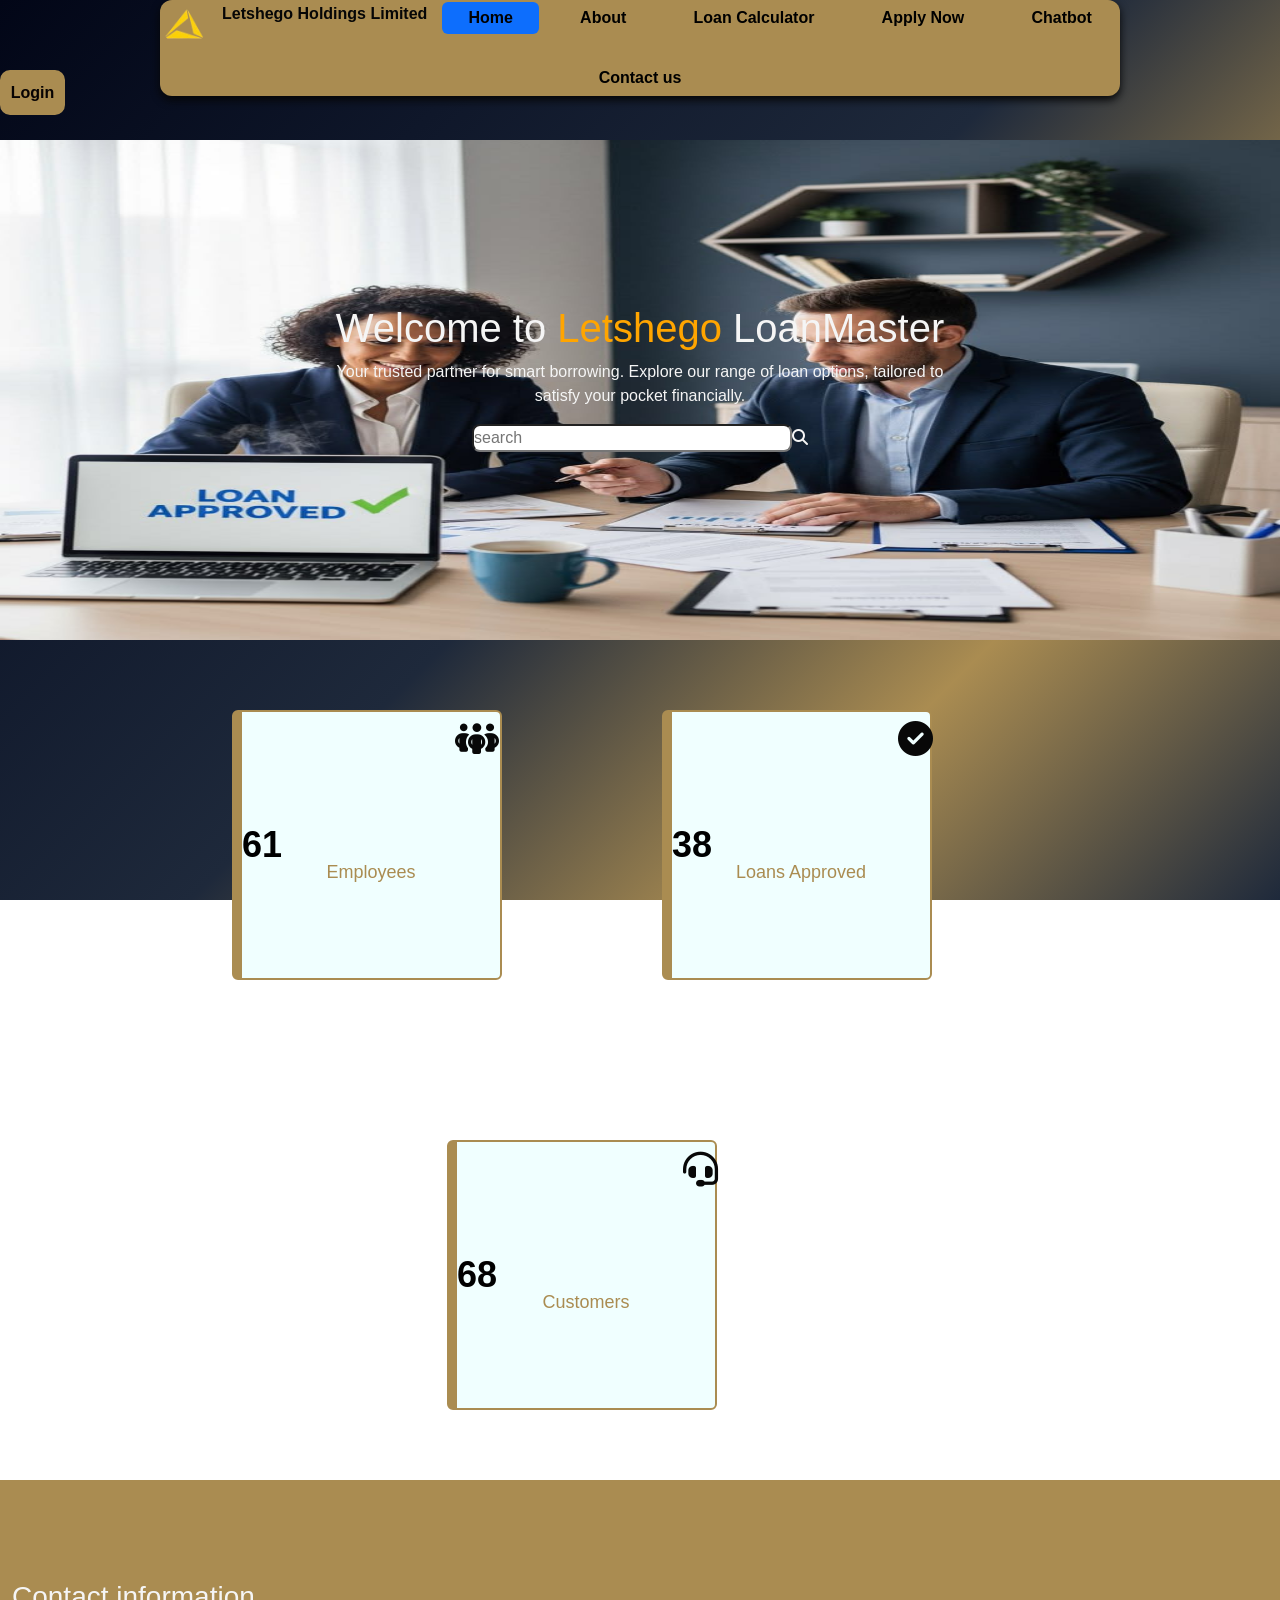
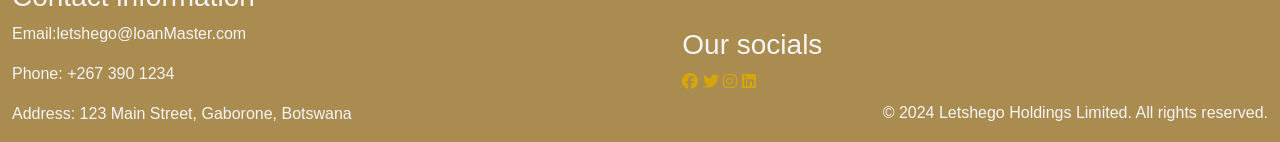
<file: index.html>
<!DOCTYPE html>
<html lang en>
<head>
    <meta charset="UTF-8">
    <meta name="viewport" content="width=device-width, initial-scale=1.0">
    <title>Menu</title>
    <link rel="stylesheet" href="style.css">
    <link href="https://cdn.jsdelivr.net/npm/bootstrap@5.3.8/dist/css/bootstrap.min.css" rel="stylesheet" integrity="sha384-sRIl4kxILFvY47J16cr9ZwB07vP4J8+LH7qKQnuqkuIAvNWLzeN8tE5YBujZqJLB" crossorigin="anonymous">
     <link rel="stylesheet" href="https://cdnjs.cloudflare.com/ajax/libs/font-awesome/6.5.1/css/all.min.css">
  </head>
    <body>
        <ul class="nav nav-pills nav-fill">
           <img src="logo.png" alt="Letshego Holdings Limited" class="logo">Letshego Holdings Limited
  <li class="nav-item">
    <a class="nav-link active" aria-current="page" href="index.html" style="color: black;">Home</a>
  </li>
  <li class="nav-item">
    <a class="nav-link" href="About.html" style="color: black;">About</a>
  </li>
  <li class="nav-item">
    <a class="nav-link" href="Calculator.html" style="color: black;">Loan Calculator</a>
  </li>
  <li class="nav-item">
    <a class="nav-link" href="Apply.html" style="color: black;">Apply Now</a>
  </li>
  <li class="nav-item">
    <a class="nav-link" href="chatbox.html" style="color: black;">Chatbot</a>
  </li>
  <li class="nav-item">
    <a class="nav-link" href="Contact.html" style="color: black;">Contact us</a>
  </li>
  </ul>
  <button class="login-button"><a href="login.html">Login</a></button>
  <main>
    <div class="img-text">
       <img src="Hero.jpg" alt="Home-background" style="width:100%; height: 500px; top: 0; margin-top: 25px; border-radius: 0%;">

  <div class="content-text">
    <h1>Welcome to <span style="color: orange;">Letshego</span> LoanMaster</h1>
    <p>Your trusted partner for smart borrowing. Explore our range of loan options, tailored to satisfy your pocket financially.</p>
    <input type="search" id="user-input" placeholder="search" style="border-radius: 8px; width: 50%; height: auto;"><i class="fa-solid fa-magnifying-glass"></i>
     </div>
  </div>
  </main>

  <section>
  <div class="wrapper">
 <div class="stat-container">
<i class="fa-solid fa-people-group"></i>
<span class="num" data-val="340">000</span>
<span class="text">Employees</span>
 </div>

 <div class="stat-container">
<i class="fa-solid fa-circle-check"></i>
<span class="num" data-val="225">000</span>
<span class="text">Loans Approved</span>
 </div>
 
 <div class="stat-container">
<i class="fa-solid fa-headset"></i>
<span class="num" data-val="400">000</span>
<span class="text">Customers</span>
 </div>
  </div>
  <script>
   
  </script>
  </section>

  <footer>
    <div class="container">
      <div class="footer">
        <h3>Contact information</h3>
        <p>Email:letshego@loanMaster.com</p>
        <p>Phone: +267 390 1234</p>
        <p>Address: 123 Main Street, Gaborone, Botswana</p>
      </div>
    </div>
    <div class="container">
      <div class="content">
        <h3>Our socials</h3>
        <a href="#"><i class="fa-brands fa-facebook"></i></a>
        <a href="#"><i class="fa-brands fa-twitter"></i></a>
        <a href="#"><i class="fa-brands fa-instagram"></i></a>
        <a href="#"><i class="fa-brands fa-linkedin"></i></a>
      </div>
      <div class="letshego-copyright">
        <p class="copyright-text">&copy; 2024 Letshego Holdings Limited. All rights reserved.</p>
      </div>
    </footer>
      <script src="counterUp.js"></script>
      <script src="	https://cdn.jsdelivr.net/npm/bootstrap@5.3.8/dist/js/bootstrap.bundle.min.js"></script>
    </body>
   </html>
</html>
</file>
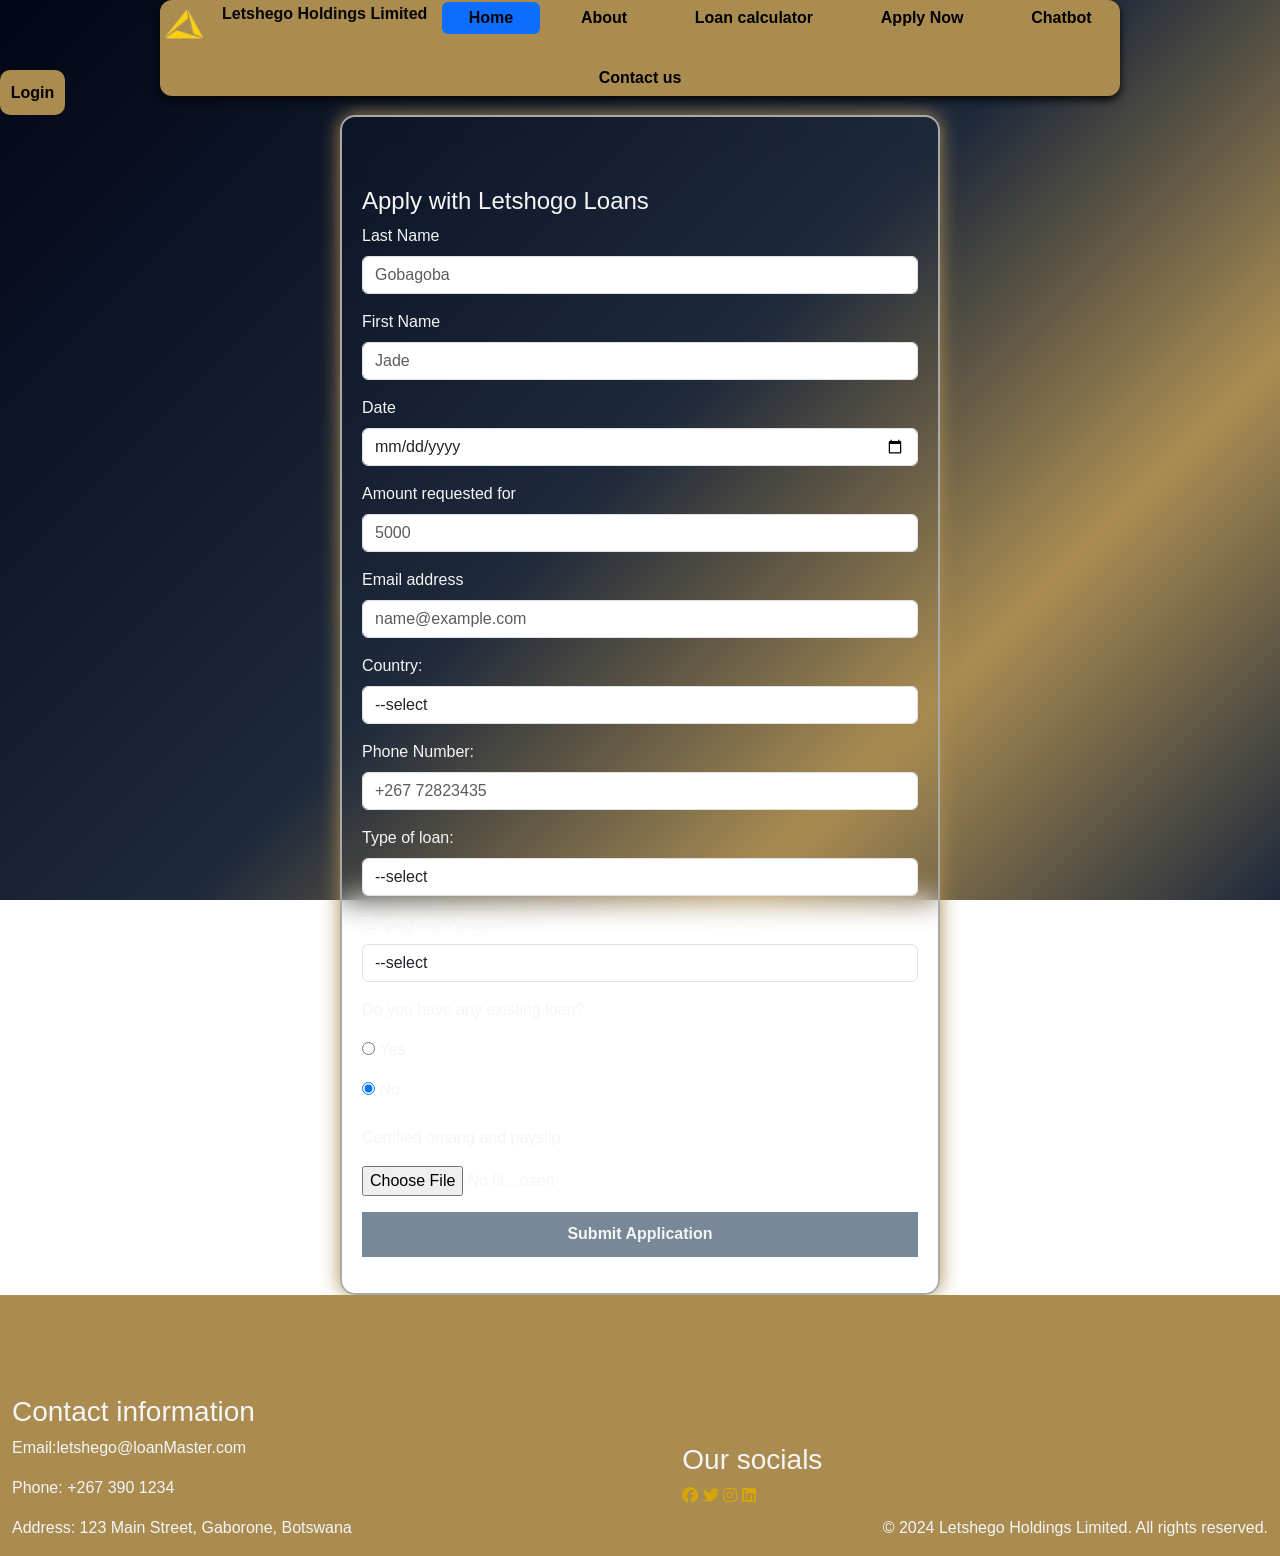
<file: Apply.html>
<!DOCTYPE html>
<html lang en>
<head>
    <meta charset="UTF-8">
    <meta name="viewport" content="width=device-width, initial-scale=1.0">
    <title>Menu</title>
    <link rel="stylesheet" href="style.css">
    <link href="https://cdn.jsdelivr.net/npm/bootstrap@5.3.8/dist/css/bootstrap.min.css" rel="stylesheet" integrity="sha384-sRIl4kxILFvY47J16cr9ZwB07vP4J8+LH7qKQnuqkuIAvNWLzeN8tE5YBujZqJLB" crossorigin="anonymous">
    <link rel="stylesheet" href="https://cdnjs.cloudflare.com/ajax/libs/font-awesome/6.5.1/css/all.min.css">
  </head>
    <body>
        <ul class="nav nav-pills nav-fill">
           <img src="logo.png" alt="Letshego Holdings Limited" class="logo">Letshego Holdings Limited
  <li class="nav-item">
    <a class="nav-link active" aria-current="page" href="index.html" style="color: black;" >Home</a>
  </li>
  <li class="nav-item">
    <a class="nav-link" href="About.html" style="color: black;">About</a>
  </li>
  <li class="nav-item">
    <a class="nav-link" href="Calculator.html" style="color: black;">Loan calculator</a>
  </li>
  <li class="nav-item">
    <a class="nav-link" href="Apply.html" style="color: black;">Apply Now</a>
  </li>
  <li class="nav-item">
    <a class="nav-link" href="chatbox.html" style="color: black;">Chatbot</a>
  </li>
  <li class="nav-item">
    <a class="nav-link" href="Contact.html" style="color: black;">Contact us</a>
  </li>
</ul>
<button class="login-button"><a href="login.html">Login</a></button>
<main>
  <div class="Apply-form">
    <h4>Apply with Letshogo Loans</h4>
  <div class="mb-3">
      <label for="exampleFormControlInput1" class="form-label">Last Name</label>
      <input type="text" class="form-control" id="exampleFormControlInput1" placeholder="Gobagoba">
    </div>

    <div class="mb-3">
      <label for="exampleFormControlInput1" class="form-label">First Name</label>
      <input type="text" class="form-control" id="exampleFormControlInput1" placeholder="Jade ">
    </div>

    <div class="mb-3">
      <label for="exampleFormControlInput1" class="form-label">Date</label>
      <input type="date" class="form-control" id="exampleFormControlInput1" placeholder="01/01/2026 ">
    </div>

     <div class="mb-3">
      <label for="exampleFormControlInput1" class="form-label">Amount requested for</label>
      <input type="number" class="form-control" id="exampleFormControlInput1" min="5000" max="100000" maxlength="8" placeholder="5000">
    </div>

     <div class="mb-3">
      <label for="exampleFormControlInput1" class="form-label">Email address</label>
      <input type="email" class="form-control" id="exampleFormControlInput1" placeholder="name@example.com">
    </div>
    <div class="mb-3">
      <label for="exampleFormControlInput1" class="form-label">Country:</label>
      <select id="country" name="country" class="form-control" id="exampleFormControlInput1">
        <option value="">--select</option>
        <option value="BW">Botswana</option>
         <option value="BW">Eswatini</option>
          <option value="BW">Ghana</option>
           <option value="BW">Lesotho</option>
           <option value="BW">Mozambique</option>
           <option value="BW">Namibia</option>
           <option value="BW">Nigeria</option>
           <option value="BW">Kenya</option>
           <option value="BW">Rwanda</option>
           <option value="BW">Uganda</option>
      </select>
    </div>
    <div class="mb-3">
      <label for="exampleFormControlInput1" class="form-label">Phone Number:</label>
      <input type="tel" class="form-control" id="exampleFormControlInput1" name="phone" placeholder="+267 72823435">
    </div>

  
     <div class="mb-3">
      <label for="exampleFormControlInput1" class="form-label">Type of loan:</label>
      <select id="exampleFormControlInput1" name="Type of loan" class="form-control" id="exampleFormControlInput1">
        <option value="">--select</option>
        <option>Personal loan</option>
         <option>Emergency loan</option>
          <option>Salary Loan</option>
      </select>
    </div>

     <div class="mb-3">
      <label for="exampleFormControlInput1" class="form-label">Employment Status</label>
      <select id="exampleFormControlInput1" name="Employment Status" class="form-control" id="exampleFormControlInput1">
        <option value="">--select</option>
        <option>Employed</option>
         <option>Unemployed</option>
      </select>
    </div>

    <div class="mb-3">
      <p>Do you have any existing loan?</p>
<input type="radio" name="B" checked >
        <label for="No">Yes</label>
    </div>
     <div class="mb-3">
<input type="radio" name="B" checked>
        <label for="No">No</label>
        <br><br>
        <div class="mb-3">
          <p>Certified omang and payslip</p>
 <input type="file" name="documents" checked class="radio">
        <label for="No"></label>
  </div>
        <button>Submit Application</button>
    </div>
    </div>
    
    

</main>
<footer>
    <div class="container">
      <div class="footer">
        <h3>Contact information</h3>
        <p>Email:letshego@loanMaster.com</p>
        <p>Phone: +267 390 1234</p>
        <p>Address: 123 Main Street, Gaborone, Botswana</p>
      </div>
    </div>
    <div class="container">
      <div class="content">
        <h3>Our socials</h3>
        <a href="#"><i class="fa-brands fa-facebook"></i></a>
        <a href="#"><i class="fa-brands fa-twitter"></i></a>
        <a href="#"><i class="fa-brands fa-instagram"></i></a>
        <a href="#"><i class="fa-brands fa-linkedin"></i></a>
      </div>
      <div class="letshego-copyright">
        <p class="copyright-text">&copy; 2024 Letshego Holdings Limited. All rights reserved.</p>
      </div>
  </footer>
    </body>
</html>
</file>
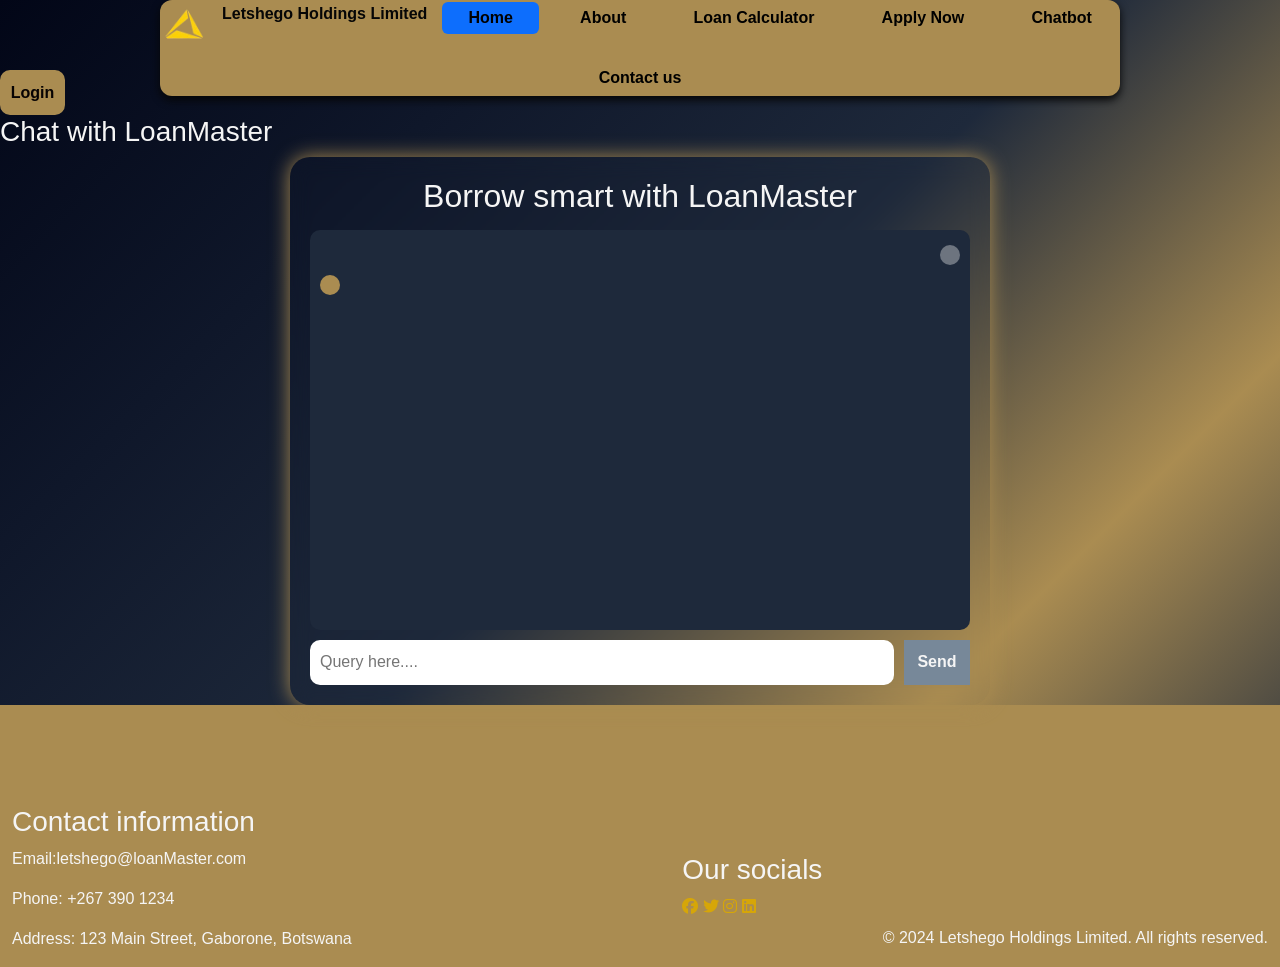
<file: chatbox.html>
<!DOCTYPE html>
<html lang en>
<head>
    <meta charset="UTF-8">
    <meta name="viewport" content="width=device-width, initial-scale=1.0">
    <title>Menu</title>
    <link rel="stylesheet" href="style.css">
    <link href="https://cdn.jsdelivr.net/npm/bootstrap@5.3.8/dist/css/bootstrap.min.css" rel="stylesheet" integrity="sha384-sRIl4kxILFvY47J16cr9ZwB07vP4J8+LH7qKQnuqkuIAvNWLzeN8tE5YBujZqJLB" crossorigin="anonymous">
    <link rel="stylesheet" href="https://cdnjs.cloudflare.com/ajax/libs/font-awesome/6.5.1/css/all.min.css">
  </head>
  <body>
        <ul class="nav nav-pills nav-fill">
           <img src="logo.png" alt="Letshego Holdings Limited" class="logo">Letshego Holdings Limited
  <li class="nav-item">
    <a class="nav-link active" aria-current="page" href="index.html" style="color: black;">Home</a>
  </li>
  <li class="nav-item">
    <a class="nav-link" href="About.html" style="color: black;">About</a>
  </li>
  <li class="nav-item">
    <a class="nav-link" href="Calculator.html" style="color: black;">Loan Calculator</a>
  </li>
  <li class="nav-item">
    <a class="nav-link" href="Apply.html" style="color: black;">Apply Now</a>
  </li>
  <li class="nav-item">
    <a class="nav-link" href="chatbox.html" style="color: black;">Chatbot</a>
  </li>
  <li class="nav-item">
    <a class="nav-link" href="Contact.html" style="color: black;">Contact us</a>
  </li>
  </ul>
<button class="login-button"><a href="login.html">Login</a></button>
<main>
      <h3>Chat with LoanMaster </h3>
  <div class="chat-container">
    <h2>Borrow smart with LoanMaster</h2>
    <div id="chat-box" class="chat-box">
    <div class="message-user-message"></div>
    <div class="message-bot-message"></div>
  </div>
  
    <div class="input-area">
    <input type="text" id="user-input" placeholder="Query here...." style="color: black;">
    <button id="send-btn" style="width: 10%;">Send</button>
  </div>
  </div>
</main>
<footer>
    <div class="container">
      <div class="footer">
        <h3>Contact information</h3>
        <p>Email:letshego@loanMaster.com</p>
        <p>Phone: +267 390 1234</p>
        <p>Address: 123 Main Street, Gaborone, Botswana</p>
      </div>
    </div>
    <div class="container">
      <div class="content">
        <h3>Our socials</h3>
        <a href="#"><i class="fa-brands fa-facebook"></i></a>
        <a href="#"><i class="fa-brands fa-twitter"></i></a>
        <a href="#"><i class="fa-brands fa-instagram"></i></a>
        <a href="#"><i class="fa-brands fa-linkedin"></i></a>
      </div>
      <div class="letshego-copyright">
        <p class="copyright-text">&copy; 2024 Letshego Holdings Limited. All rights reserved.</p>
      </div>
  </footer>
  <script src="chatbot.js"></script>
    </body>
</html>
</file>
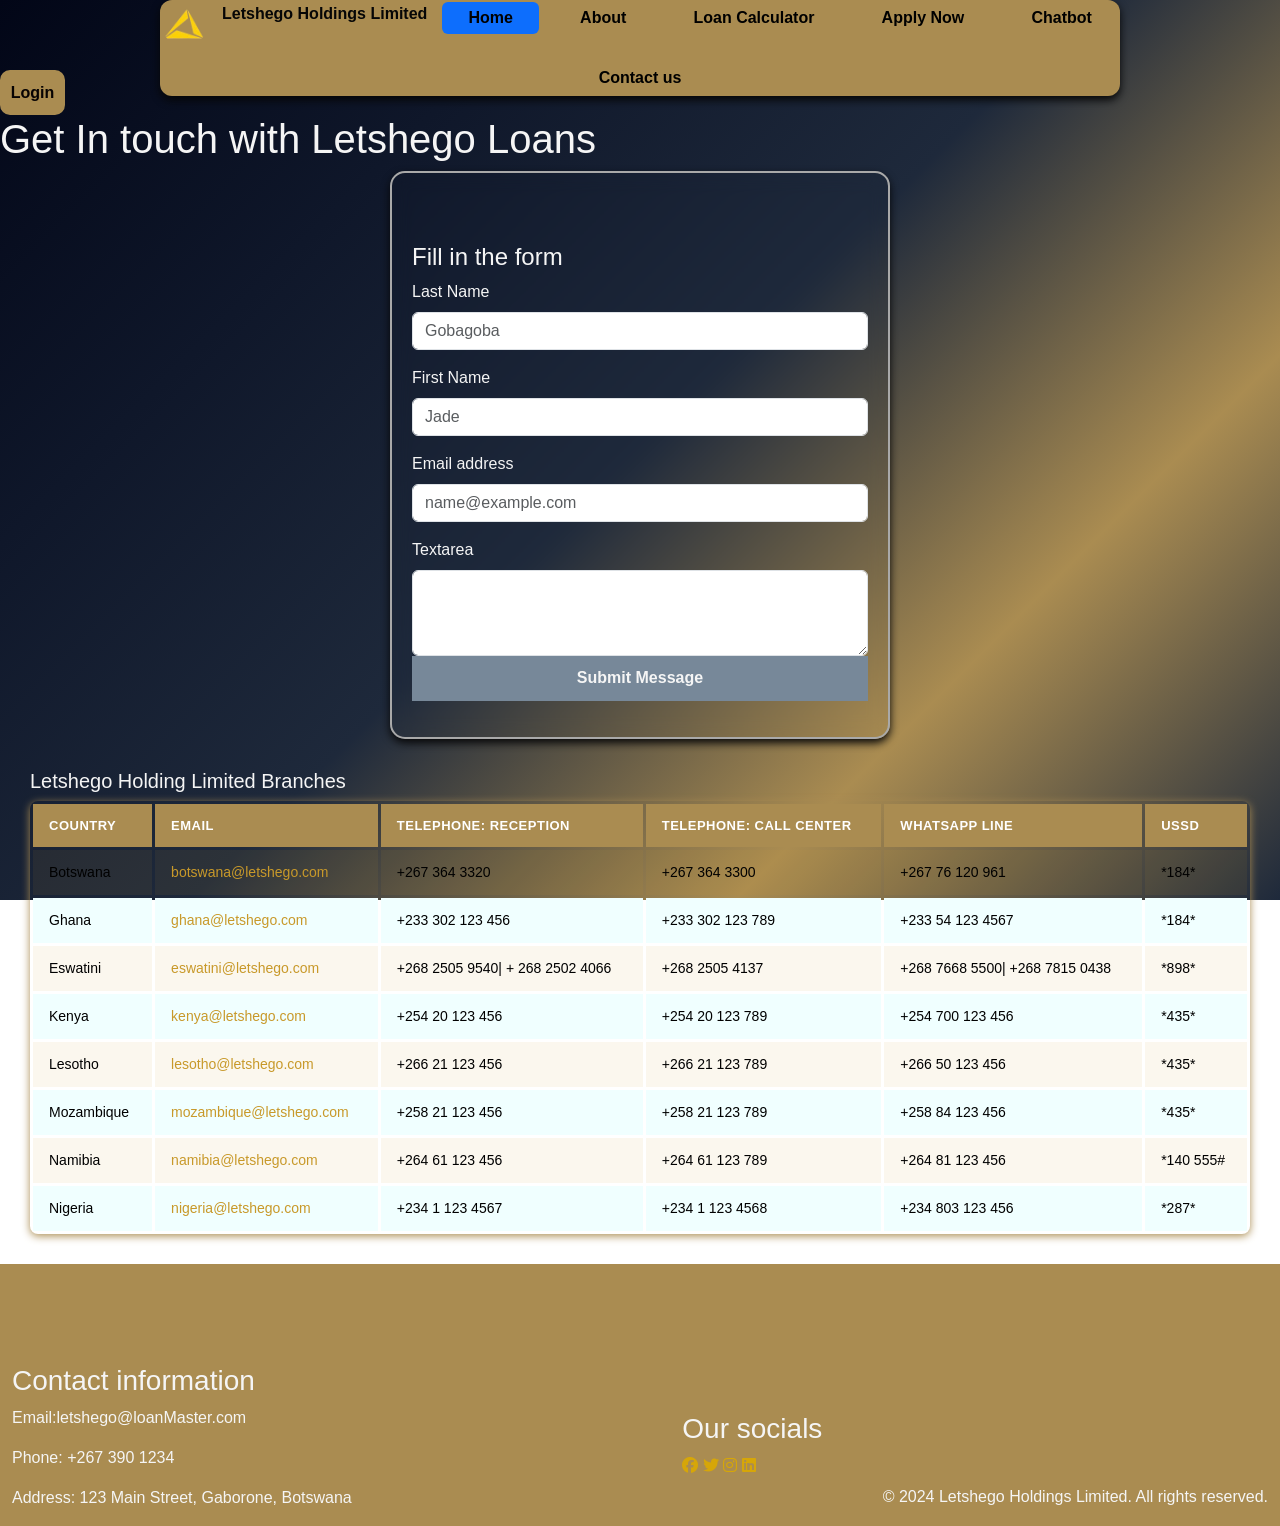
<file: Contact.html>
<!DOCTYPE html>
<html lang en>
<head>
    <meta charset="UTF-8">
    <meta name="viewport" content="width=device-width, initial-scale=1.0">
    <title>Menu</title>
    <link rel="stylesheet" href="style.css">
    <link href="https://cdn.jsdelivr.net/npm/bootstrap@5.3.8/dist/css/bootstrap.min.css" rel="stylesheet" integrity="sha384-sRIl4kxILFvY47J16cr9ZwB07vP4J8+LH7qKQnuqkuIAvNWLzeN8tE5YBujZqJLB" crossorigin="anonymous">
    <link rel="stylesheet" href="https://cdnjs.cloudflare.com/ajax/libs/font-awesome/6.5.1/css/all.min.css">
  </head>
    <body>
        <ul class="nav nav-pills nav-fill">
           <img src="logo.png" alt="Letshego Holdings Limited" class="logo">Letshego Holdings Limited
  <li class="nav-item">
    <a class="nav-link active" aria-current="page" href="index.html" style="color: black;">Home</a>
  </li>
  <li class="nav-item">
    <a class="nav-link" href="About.html" style="color: black;">About</a>
  </li>
  <li class="nav-item">
    <a class="nav-link" href="Calculator.html" style="color: black;">Loan Calculator</a>
  </li>
  <li class="nav-item">
    <a class="nav-link" href="Apply.html" style="color: black;">Apply Now</a>
  </li>
  <li class="nav-item">
    <a class="nav-link" href="chatbox.html" style="color: black;">Chatbot</a>
  </li>
  <li class="nav-item">
    <a class="nav-link" href="Contact.html" style="color: black;">Contact us</a>
  </li> 
</ul>
<button class="login-button"><a href="login.html">Login</a></button>
<main>
   <h1>Get In touch with Letshego Loans</h1>
  <div class="Contact-container">
   <h4>Fill in the form </h4>
   <div class="mb-3">
      <label for="exampleFormControlInput1" class="form-label">Last Name</label>
      <input type="text" class="form-control" id="exampleFormControlInput1" placeholder="Gobagoba">
    </div>

    <div class="mb-3">
      <label for="exampleFormControlInput1" class="form-label">First Name</label>
      <input type="text" class="form-control" id="exampleFormControlInput1" placeholder="Jade ">
    </div>

    <div class="mb-3">
      <label for="exampleFormControlInput1" class="form-label">Email address</label>
      <input type="email" class="form-control" id="exampleFormControlInput1" placeholder="name@example.com">
    </div>

    <div class="mb-3">
      <label for="exampleFormControlTextarea1" class="form-label">Textarea</label>
     
      <textarea class="form-control" id="exampleFormControlTextarea1" rows="3"></textarea>
       <div class="popup-container">
      <button type="Submit" onclick="openPopup()">Submit Message</button>
    <div class="popup" id="popup">
      <img src="popup.png" alt="popup-img">
      <h3>THANK YOU!!!</h3>
      <p>your message is successfully delivered, we will swiftly get back to you🙏🏾😊.</p>
    <button type="button" onclick="closePopup()">ok</button>
    <script>
    let popup=document.getElementById("popup");

    function openPopup(){
      popup.classList.add("open-popup");
    }
    function closePopup(){
      popup.classList.remove("open-popup");
    }

  </script>
  </div>
    </div>
    </div>
  </main>
  <section>
    <h5>Letshego Holding Limited Branches</h5>
    <div class="table-wrapper">
    <table style="border-collapse: separate;">
       <tr>
    <th>COUNTRY</th>
    <th>EMAIL</th>
    <th>TELEPHONE: RECEPTION</th>
    <th>TELEPHONE: CALL CENTER</th>
     <th>WHATSAPP LINE</th>
     <th>USSD</th>
  </tr>
  <tr>
    <td>Botswana</td>
    <td><a href="mailto:botswana@letshego.com">botswana@letshego.com</a></td>
    <td>+267 364 3320</td>
    <td>+267 364 3300</td>
    <td>+267 76 120 961</td>
    <td> *184*</td>
    </tr>

    <tr>
    <td>Ghana</td>
    <td><a href="mailto:ghana@letshego.com">ghana@letshego.com</a></td>
    <td>+233 302 123 456</td>
    <td>+233 302 123 789</td>
    <td>+233 54 123 4567</td>
    <td> *184*</td>
    </tr>

    <tr>
    <td>Eswatini</td>
    <td><a href="mailto:eswatini@letshego.com">eswatini@letshego.com</a></td>
    <td>+268 2505 9540| + 268 2502 4066</td>
    <td>+268 2505 4137</td>
    <td>+268 7668 5500| +268 7815 0438</td>
    <td> *898*</td>
    </tr>

    <tr>
    <td>Kenya</td>
    <td><a href="mailto:kenya@letshego.com">kenya@letshego.com</a></td>
    <td>+254 20 123 456</td>
    <td>+254 20 123 789</td>
    <td>+254 700 123 456</td>
    <td> *435*</td>
    </tr>

    <tr>
    <td>Lesotho</td>
    <td><a href="mailto:lesotho@letshego.com">lesotho@letshego.com</a></td>
    <td>+266 21 123 456</td>
    <td>+266 21 123 789</td>
    <td>+266 50 123 456</td>
    <td> *435*</td>
    </tr>

    <tr>
    <td>Mozambique</td>
    <td><a href="mailto:mozambique@letshego.com">mozambique@letshego.com</a></td>
    <td>+258 21 123 456</td>
    <td>+258 21 123 789</td>
    <td>+258 84 123 456</td>
    <td> *435*</td>
    </tr>

<tr>
    <td>Namibia</td>
    <td><a href="mailto:namibia@letshego.com">namibia@letshego.com</a></td>
    <td>+264 61 123 456</td>
    <td>+264 61 123 789</td>
    <td>+264 81 123 456</td>
    <td> *140 555#</td>
    </tr>

    <tr>
    <td>Nigeria</td>
    <td><a href="mailto:nigeria@letshego.com">nigeria@letshego.com</a></td>
    <td>+234 1 123 4567</td>
    <td>+234 1 123 4568</td>
    <td>+234 803 123 456</td>
    <td> *287*</td>
    </tr>


    </table>
  </section>
<footer>
    <div class="container">
      <div class="footer">
        <h3>Contact information</h3>
        <p>Email:letshego@loanMaster.com</p>
        <p>Phone: +267 390 1234</p>
        <p>Address: 123 Main Street, Gaborone, Botswana</p>
      </div>
    </div>
    <div class="container">
      <div class="content">
        <h3>Our socials</h3>
        <a href=".."><i class="fa-brands fa-facebook"></i></a>
        <a href=".."><i class="fa-brands fa-twitter"></i></a>
        <a href=".."><i class="fa-brands fa-instagram"></i></a>
        <a href=".."><i class="fa-brands fa-linkedin"></i></a>
      </div>
      <div class="letshego-copyright">
        <p class="copyright-text">&copy; 2024 Letshego Holdings Limited. All rights reserved.</p>
      </div>
  </footer>
    </body>
</html>
</file>
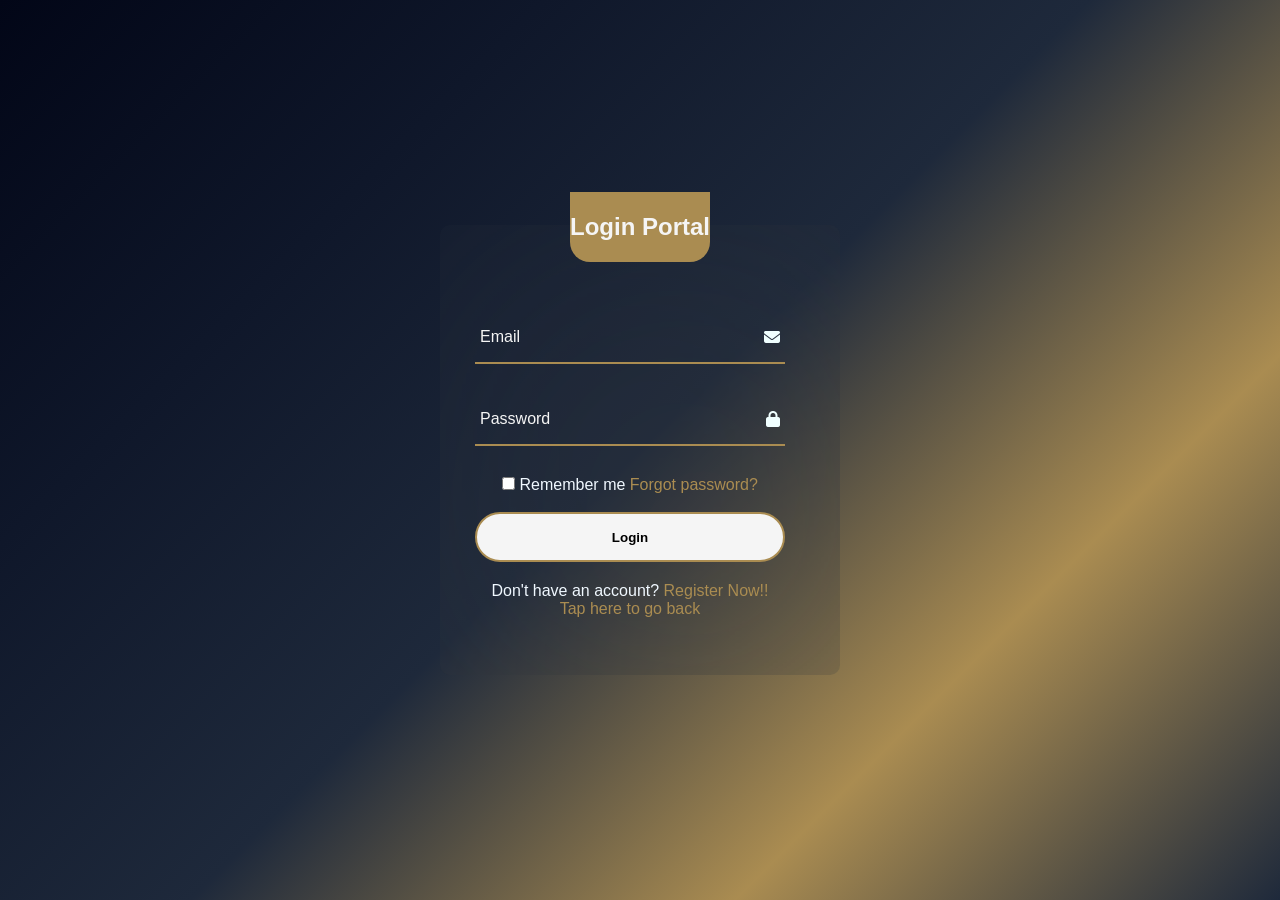
<file: login.html>
<!DOCTYPE html>
<html lang="en">
<head>
    <meta charset="UTF-8">
    <meta http-equiv="X-UA-Compatible" content="IE=edge">
    <meta name="viewport" content="width=device-width, initial-scale=1.0">
    <title>Login form</title>
    <style>
        
* { 
    margin: 0; 
    padding: 0; box-sizing: border-box; 
    font-family: 'Poppins', sans-serif;
}

section{
    width: 100%;
    height: 100vh;
    display: flex;
    justify-content: center;
    align-items: center;
    background-position: center;
   background: linear-gradient(
        135deg,
        #020617,
        #0f172a,
        #1e293b,
        #aa8c51,
        #1e293b
        );
    background-size: cover;
    backdrop-filter: blur(10px);
}
a{
    text-decoration:none;
    color:  #aa8c51;
}

a:hover{
    color:  #aa8c51;
    text-decoration: underline;
}
.login-box{ 
    width: 400px; 
    height: 450px;
    display: flex;
    text-align: center;
    align-items: center;
    background-color: rgb(235, 237, 236);
    border-radius: 10px;
    background: #e20988;
    border:transparent groove 2px;
     background: transparent;
    padding-left: 33px;
    backdrop-filter:blur(200px);
}
.input-box{
    position: relative;
    width: 310px;
    margin: 30px 0;
    border-bottom: 2px solid  #aa8c51;
}
.input-box label{
    position: absolute;
    top:50%;
    left:5px;
    transform:translateY(-50%);
    color:  #aa8c51;
    font-size:1em ;
    color:whitesmoke;
    pointer-events:none;
}
.input-box input:focus ~ label,
.input-box input:valid ~ label{
    top:-5px;
    transform:translateY(-50%);
    font-size:0.8em;
    color: white;
}
.input-box input{
    width:100%;
    height:50px;
    background:transparent;
    border:none;
    outline:none;
    font-size:1em;
    color: #aa8c51;
    text-align:center;
}
.input-box .icon{
    position:absolute;
    right:5px;
    color: azure;
line-height: 57px;
    top:50%;
    transform:translateY(-50%);
}
button{
    width:100%;
    height:50px;
    border:2px solid  #aa8c51;
    background:whitesmoke;
    outline: none;
    cursor: pointer;
    border-radius: 40px;
    font-weight: bold;
}
button:hover{
    background-color:  #aa8c51;
    color: white;
    box-shadow:  #aa8c51 0px 4px 8px;
    border:  #aa8c51 2px solid;
}
.register-link ,.remember-forgot{
    margin-top: 20px;
    color: aliceblue;
}
@media (max-width: 500px) {
    .login-box{
        width: 100%;
        height: 100vh;
        border: navy 2px solid;
    }
    .input-box{
        width: 250px;
    }
}
h2{
    position: absolute;
    top: 0%;
    left:50%;
    transform:translate(-50%,-50%);
    display: flex;
    justify-content: center;
    width: 140px;
    height: 70px;
    border-radius: 0 0 20px 20px;
    background:  #aa8c51;
    align-items: center;
    color:whitesmoke;
}
      *{
        margin: 0;
        padding:0;
        box-sizing: border-box;
        font-family: 'Franklin Gothic Medium', 'Arial Narrow', Arial, sans-serif;
      }
      body{
        color: white;
        display:flex;
        justify-content: center;
        align-items: centre;
        height:100vh;
      }
      .chat-container{
        width: 400px;
        border-radius: 10px;
        padding: 20px;
        height: 600px;
        border: 5px groove rgba(0, 0, 255, 0.454);
        flex-direction: column;
        overflow: hidden;
        border-radius: 15px;
        backdrop-filter:blur(10px);
      }
.chat-box{
    padding: 15px;
    background: #0926e2;
    flex: 1;
    overflow-y: auto;
}
header{
    color: white;
    padding: 15px;
    text-shadow: #190ebf 2px 2px 4px;

}
    </style>
    <link rel="stylesheet" href="https://cdnjs.cloudflare.com/ajax/libs/font-awesome/6.5.1/css/all.min.css">
    </head>
</script>
    <body>
        <section>
<div class="login-box">
    <form action="">
      <h2>Login Portal</h2>
      <div class="input-box">
        <span class="icon"><i class="fa-solid fa-envelope"></i></span>
    <input type="email" required>
    <label>Email</label>
      </div>
      <div class="input-box">
        <span class="icon"><i class="fa-solid fa-lock"></i></span>
    <input type="password" required>
    <label>Password</label>
      </div>
        <div class="remember-forgot">
            <label><input type="checkbox"> Remember me</label>
            <a href="">Forgot password?</a><br><br>
            <button type="Submit">Login</button>
            <div class="register-link">
                <p>Don't have an account? <a href="#">Register Now!!</a></p>
                <a href="index.html">Tap here to go back</a>
</div>
</div>
    </form>
</div>
</section>
</body>
</html>
</file>
<file: style.css>
*{
    padding: 0;
    margin: 0;
    font-family: 'Gill Sans', 'Gill Sans MT', Calibri, 'Trebuchet MS', sans-serif;
    scroll-behavior: smooth;
    box-sizing: border-box;
    color: whitesmoke;
}
/* Navbar */
.logo {
    background-size: contain;
    width: 45px;
    height: 45px;
    font-size: 24px;
    font-weight: bold;
    border-radius: 130px;
}

.nav-link {
    position: relative;
    transition: color 0.3s ease;
     white-space: nowrap;
    padding: 4px 8px;                  /* reduced vertical padding */
    font-size: clamp(0.72rem, 1.4vw, 0.88rem);
    line-height: 1
}

.nav-link::after {
    content: '';
    position: absolute;
    width: 100%;
    height: 2px;
    background-color: #eae2b7de;
    bottom: -5px;
    left: 0;
    transform: scaleX(0);
    transition: transform 0.3s ease;
}

.nav-link:hover::after {
    transform: scaleX(1);
}

.nav-link:hover {
    color: #edbc66;
}

ul {
    background-color: #aa8c51;
    color: #060606;
    border-radius: 12px;
    margin-left: 90px;
    box-shadow: #060606 0px 4px 8px;
    font-family: Arial, Helvetica, sans-serif;
    font-weight: bolder;
    border: transparent 2px solid;
    gap: 15px;
    top: 0;
    margin-top: 0%;
    position: fixed;
    z-index: 2000;
    backdrop-filter: blur(100px);
    transition: all 0.2s ease-in-out;
    width: 80%;
    display: flex;
    flex-wrap: wrap;
}

body {
    background: linear-gradient(
        135deg,
        #020617,
        #0f172a,
        #1e293b,
        #aa8c51,
        #1e293b
    );
    background-size: cover;
    background-attachment: fixed;
    animation: fadeUp 1s linear;
    margin-top: 0;
}

@keyframes fadeUp {
    from {
        opacity: 0;
        transform: translateY(20px) scale(0.95);
    }
    to {
        opacity: 1;
        transform: translateY(0) scale(1);
    }
}

button {
    width: 100%;
    top: 0;
    height: 45px;
    border: 2px solid transparent;
    background-color: lightslategray;
    outline: none;
    cursor: pointer;
    border-radius: 10px;
    font-weight: bold;
    margin: 30px;
    gap: 20px;
}

button a {
    text-decoration: none;
    color: #070303;
}

.login-button {
    width: 65px;
    height: 45px;
    border: 2px solid #aa8c51;
    background: #aa8c51;
    outline: none;
    cursor: pointer;
    border-radius: 10px;
    font-weight: bold;
    text-decoration: none;
    gap: 20px;
    margin: 0 auto;
}

button:hover {
    background-color: #aa8c51;
    color: white;
    box-shadow: #aa8c51 0px 4px 8px;
    border: transparent 2px solid;
}

a {
    text-decoration: none;
}

/* ── RESPONSIVE ADDITIONS ── */

/* Push page content below the fixed navbar */
body {
    padding-top: 70px;
}

/* Make nav links not break mid-word */
.nav-link {
    white-space: nowrap;
    font-size: clamp(0.75rem, 1.5vw, 0.95rem);
}

/* ── LARGE SCREENS (1200px+) ── */
@media (min-width: 1200px) {
    ul {
        margin-left: auto;
        margin-right: auto;
        left: 50%;
        transform: translateX(-50%);
        width: 75%;
        justify-content: center;
    }
}

/* ── MEDIUM SCREENS / TABLETS (601px–1024px) ── */
@media (max-width: 1024px) {
    ul {
        margin-left: 20px;
        width: calc(100% - 40px);
        gap: 8px;
        justify-content: center;
    }

    .login-button {
        width: 70px;
    }
}

/* ── SMALL TABLETS (601px–768px) ── */
@media (max-width: 768px) {
    ul {
        margin-left: 10px;
        width: calc(100% - 20px);
        gap: 4px;
        padding: 8px 6px;
        border-radius: 10px;
        justify-content: center;
    }

    .nav-link {
        padding: 6px 8px;
        font-size: 0.82rem;
    }

    .login-button {
        width: 60px;
        height: 38px;
        font-size: 0.82rem;
    }

    .logo {
        width: 36px;
        height: 36px;
    }
}

/* ── MOBILE (≤600px) ── */
@media (max-width: 600px) {
    ul {
        margin-left: 8px;
        width: calc(100% - 16px);
        gap: 2px;
        padding: 6px 4px;
        border-radius: 8px;
        justify-content: space-around;
    }

    .nav-item {
        flex: 1 1 auto;
        text-align: center;
        min-width: fit-content;
    }

    .nav-link {
        padding: 5px 5px;
        font-size: 0.72rem;
    }

    /* Hide underline animation on mobile (too small to be useful) */
    .nav-link::after {
        display: none;
    }

    .login-button {
        width: 100%;
        height: 38px;
        margin: 4px 8px;
        font-size: 0.78rem;
        border-radius: 8px;
    }

    .logo {
        width: 30px;
        height: 30px;
    }

    body {
        padding-top: 110px;
    }
}

/* ── VERY SMALL PHONES (≤380px) ── */
@media (max-width: 380px) {
    .nav-link {
        font-size: 0.65rem;
        padding: 4px 3px;
    }

    ul {
        gap: 1px;
    }
}
/*footer*/
footer{
    background-color: #aa8c51;
    padding-top: 50px;
    margin-top: 50px;
    bottom: 0;
    width: 100%;
    max-width: 2000px;
    height:fit-content;
     margin: 0 auto;
     display: flex;
}
.container{
    margin: 0 ;
    flex: 1;
    display: flex;
    justify-self: center;
    margin-top: 50px;
    bottom: 0%;
    height: auto;
}
.footer{
    width: 100%;

}
.content{
    width: 190px;
    margin: auto;
    padding: 10px;
}
.fa-brands {
    color: #d6a608;
    size: 10ox;
    gap: 7px;
}
.copyright-text {
    position: relative;
    margin: 0 auto;
    top: 75%;

}
/*home page image text*/
.img-text{
    position: relative;
    text-align: center;
    color: white;
}
.content-text{
    position: absolute;
    top: 50%;
    left: 50%;
    transform: translate(-50%, -50%);
}
.stat-container{
    width: 28vw;
    height: 26vw;
    border: 2px solid  #aa8c51;
    display:flex;
    flex-direction:column;
    justify-content:center;
    padding: 1em 0;
    position: relative;
    font-size:16px;
    border-radius: 0.5em;
    background-color:azure;
    border-left: 10px solid  #aa8c51;
    z-index: 2;

}
span.num{
    color: black;
    display:flex;
    font-weight: bolder;
    font-size: 3em;
}
.wrapper{
    width:80vw;
    margin:40px;
    flex-wrap: wrap;
    align-items: center;
    gap: 160px;
    justify-content: center;
    display: flex;
}
span.text{
color: #aa8c51;
font-size: 1.5em;
text-align: center;
pad: 0.7em 0;
font-weight: 400;
line-height: 0;
}
.stat-container i{
font-size: 35px;
top: 10%;
display: flex;
right: -8%;
height: auto;
color: #080808;
text-align: center;
justify-content: center;
position: absolute;
transform: translate(-50%, -50%);
}
@media screen and (max-width:1024px){
    .wrapper .ul{
        width: 85vw;
    }
}
.stat-container{
    height: 30vmin;
    width:30vmin;
    font-size: 12px;
}
@media  screen and (max-width:400px) {
    .wrapper .ul main footer section{
        gap: 15px;
    }
    
}
section{
    padding: 30px;
}
/*contact form layout*/
.Contact-container {
    width: 100%;
    height: 80%;
    max-width: 500px;
    margin: 0% auto;
    justify-content: center;
    align-items: center;
    border: darkgrey solid 2px;
    border-radius: 15px;
    padding:20px;
    padding-top: 70px;
    box-shadow: #070708 0px 4px 8px;
     backdrop-filter: blur(10px);
}
.contact-img{
    position: absolute;
    right:-1px;
    top: -1px;
    padding-left:500px;

}
.contact-img img{
    border-radius: 15px;
    width: 440px;
    height:485px;
}
h4, span{
 color: gold;
 animation: neonGlow 1.5s ease-in-out infinite alternate;
}
@keyframes neonGlow {
  from {
    text-shadow: 0 0 5px gold, 0 0 10px gold, 0 0 20px gold, 0 0 40px gold;
  }
  to {
    text-shadow: 0 0 10px #aa8c51, 0 0 20px #aa8c51, 0 0 30px #aa8c51, 0 0 50px #aa8c51;
    color: #aa8c51;
    transition: all .2s ease-in-out;
    
}
}
/*contact Table*/
 table {
  font-family: 'Gill Sans', 'Gill Sans MT', Calibri, 'Trebuchet MS', sans-serif;
  font-weight: 400;
  font-size: medium;
  border-spacing: 3px;
  width: 100%;
  height: auto;
}
tr{ 
background-color: azure;
}

td {
  border-color: brown;
  text-align: left;
  padding: 10px;
  color: black;
}
th{
  text-align: center;
  padding: 25px;
  color:#df900f ;
}
/* Horizontal scroll on mobile screens*/
.table-wrapper {
  width: 100%;
  overflow-x: auto;
  -webkit-overflow-scrolling: touch; /* smooth scroll on iOS */
  border-radius: 8px;
  box-shadow: 0 2px 8px #aa8c51  ;
}

/*BASE TABLE STYLES  */
table {
  width: 100%;
  min-width: 500px; /* prevents columns from squishing too small */
  border-collapse: collapse;
  font-size: 14px;
  margin:0% auto;
}

th, td {
  padding: 12px 16px;
  text-align: left;
  white-space: nowrap; /* keeps content on one line */
  border-bottom: 1px solid #e0e0e0;
}

th {
  background: #aa8c51;
  color: #ffffff;
  font-size: 13px;
  font-weight: 600;
  letter-spacing: 0.5px;
}

tr:nth-child(even) {
  background: rgba(200, 153, 42, 0.08);
}

tr:hover {
  background: rgba(26, 58, 107, 0.07);
  transition: background 0.2s;
}

td a {
  color: #c8992a;
  text-decoration: none;
  font-weight: 500;
}

td a:hover {
  text-decoration: underline;
}

/*MOBILE: CARD LAYOUT */
@media (max-width: 600px) {

  .table-wrapper {
    box-shadow: none;
    overflow-x: unset;
    margin: 0% auto;
  }

  table, thead, tbody, th, td, tr {
    display: block; /* stack everything vertically */
  }

  /* Hide the header row (labels move inline) */
  thead tr {
    display: none;
  }

  /* Each row becomes a card */
  tbody tr {
    background: #fff;
    border: 1px solid #aa8c51;
    border-radius: 10px;
    margin-bottom: 16px;
    padding: 12px;
    box-shadow: 0 2px 6px #aa8c51;
  }

  tbody tr:hover {
    background: #fff;
  }

  /* Each cell shows its column label on the left */
  td {
    display: flex;
    justify-content: space-between;
    align-items: center;
    padding: 8px 4px;
    border-bottom: 1px solid #f0f0f0;
    font-size: 13px;
    white-space: normal;
    gap: 12px;
  }

  td:last-child {
    border-bottom: none;
  }

  /* Column label injected via data attribute */
  td::before {
    content: attr(data-label);
    font-weight: 700;
    color: #1a3a6b;
    font-size: 11px;
    text-transform: uppercase;
    letter-spacing: 0.5px;
    min-width: 110px;
    flex-shrink: 0;
  }
}

  
/*contact page popup*/
 .popup{
    width: 400px;
    background: #070708;
    border-radius: 6px;
    position: absolute;
    top: 0;
    left: 50%;
    transform: translate(-50%,-50%) scale(0.1);
    text-align: center;
    padding:0 30px 30px;
    color: #ebe8e6;
    visibility: hidden;
    transition: transform 0.4s, top 0.4s;
 }
.open-popup{
visibility:visible;
top:50%;
transform:translate(-50%,-50%) scale(1);
}
.popup img{
    width: 100px;
    margin-top: -50px;
    border-radius: 50%;
    box-shadow: 0 2px 5px rgb(7, 7, 7);
 }
 /*Calculator*/
 .calculater-container{
    max-width: 700px;
    background-size: cover;
    background-position: center;
    display: flex;
    justify-content: center;
    width: 100%;
    margin: 0% auto;
     padding: 20px;
 }
 .calculater-container .row{
    width: 800px;
    border-radius: 20px;
    gap:25px;
    flex-wrap:wrap;
    display: flex;
    backdrop-filter: blur(200px);
    border: 2px solid white;
    box-shadow: 8px solid black;
    color: #ebe8e6;
 }
 .calculater-container  .row .box{
    display: flex;
    align-items: center;
    justify-content: center;
    flex-flow: column;
    gap: 15px;
    padding: 20px 30px; 
    border:2px solid white;
    box-shadow: 10px solid black;
    border: radius 20px;
    text-align:center;
    backdrop-filter: blur(10px);
 }
 .calculater-container  .row .box{
    flex: 1 1 200px;
 }
.calculater-container .row .output{
    display: flex;
    align-items: center;
    justify-content:center;
    flex-flow:column;
    gap:15px;
    padding: 30px 20px;
    border: 2px solid white;
    box-shadow: 10px solid black;
    text-align:center;
    border-radius:20px;
    background-color: #070303;

}
.calculater-container  .row .output p{
    font-size: 20px;
    color: #3719e0;
}
.calculater-container  .row .form .input{
    width: 100%;
    background:none;
    border-radius:10px;
    background: lightgrey;
    border: 2px solid  #aa8c51;
    font-size: 20px;
    padding: 10px 15px;
    margin-top: 10px;
    margin-bottom: 15px;
}
.calculater-container  .row .form .input::placeholder{
    color:cornsilk;
    text-transform:none;
}
.calculater-container  .row .form[type="radio"]{
    display:none;
}
.calculater-container .row .form .tenure{
    display: flex;
    gap:10px;
    justify-content: space-between;
}
.calculater-container  .row .form .tenure label{
    font-size:20px;
    border-radius:10px;
    flex:1;
    background-color: rgb(224, 159, 18);
    border: 2px solid white;
    text-align: center;
    color: white;
    padding:10px;
    cursor: pointer;
}
.calculater-container  .row .form .tenure .input[type="radio"]:checked + label{
    background-color: #070303;
    color:white;
    transition: 0.5s all;
}
/* Output box results */
.outputFinal {
  background: rgba(255, 255, 255, 0.15);
  border: 1px solid rgba(255, 255, 255, 0.4);
  border-radius: 8px;
  padding: 12px 16px;
  margin-bottom: 16px;
  font-size: 20px;
  font-weight: 700;
  color: #ffffff;
  min-height: 48px;
  letter-spacing: 0.5px;
}

/* Labels above each result */
.box-output p {
  color: rgba(255, 255, 255, 0.8);
  font-size: 13px;
  font-weight: 600;
  text-transform: uppercase;
  letter-spacing: 1px;
  margin-bottom: 6px;
}

/* Placeholder dash when empty */
.outputFinal:empty::before {
  content: '—';
  color: rgba(255, 255, 255, 0.35);
  font-size: 18px;
}

/*Application form*/
.Apply-form {
    width: 100%;
    height:auto;
    max-width: 600px;
    margin: 100px;
    justify-content: fit-content;
    align-items: center;
    border:darkgray solid 2px;
    border-radius: 15px;
    padding:20px;
    padding-top: 70px;
   box-shadow: 0 0 20px  #aa8c51;
    backdrop-filter: blur(15px);
    margin: 0% auto;
}
option{
    background-color: #070708;
    color: #ebe8e6;
}
.radio{
    box-sizing: border-box;
    width: 100%;
    max-width: 200px;
}
/*chatbox*/
.chat-container{
    width: 100%;
    max-width: 700px;
    backdrop-filter: blur(10px);
    border-radius: 20px;
    padding: 20px;
    box-shadow: 0 0 20px  #aa8c51;
    color:whitesmoke;
    justify-content: fit-content;
    align-items: center;
   margin: 0% auto;
}
.chat-container h2{
    text-align: center;
    margin-bottom: 15px;
}
.chat-box{
    background:#1e293b;
    height:400px;
    overflow-y:auto;
    padding: 10px;
    margin-bottom: 10px;
    border-radius: 10px;
    display: flex;
    flex-direction: column;
}
.message-user-message,
.message-bot-message{
    padding:10px;
    border-radius:10px;
    margin:5px 0;
    width:fit-content;
    max-width:75%;
    line-height: 1.4;
}
.message-user-message{
    background: rgba(255, 255, 255, 0.35);
    color:#080808;
    align-self: flex-end;
    margin-left:auto;
}
.message-bot-message{
     background:#aa8c51;
     color: #020617;
     align-self: flex-start;
}
.input-area{
    display:flex;
    gap:10px;
}
.input-area input{
flex:1;
padding: 10px;
border:none;
border-radius: 10px;
outline: none;
}
@media (max-width: 500px) {
    .Apply-form .chat-container .calculater-container{
        width: 100%;
        height: 100vh;
    }
    .input-area button{
        width: 250px;
    }
}
/*About page cards*/
.card {
    border: 2px solid #aa8c51;
    border-radius: 10px;
    box-shadow: 0 4px 8px #aa8c51;
    color: black;
    text-align: center;
    padding: 20px;
    width: 100%;
    max-width: 30%;
    height: auto;
}
.card img {
    width: 100%;
    height: auto;
    border-radius: 10px;
}
.card p{
    color: #070303;
    font-size: 14px;
    margin-top: 10px;
}
/* ── About Page Cards ── */
.about-page .card {
  border: 2px solid #aa8c51;
  border-radius: 10px;
  box-shadow: 0 4px 8px #aa8c51;
  color: black;
  text-align: center;
  padding: 20px;
  width: 100% !important;        /* full width on mobile */
  max-width: 100% !important;    /* override the 30% on mobile */
  height: auto;
  transition: transform 0.2s ease, box-shadow 0.2s ease;
}

/* Hover effect */
.about-page .card:hover {
  transform: translateY(-4px);
  box-shadow: 0 8px 16px #aa8c51;
}

.about-page .card img,
.about-page .card .card-img-top {
  width: 100%;
  height: 180px;                 /* fixed height for consistency */
  object-fit: cover;             /* prevents image stretching */
  border-radius: 10px;
}

.about-page .card .card-title {
  font-size: 1rem;
  font-weight: 600;
  color: #aa8c51;
  margin-top: 10px;
}

.about-page .card p,
.about-page .card .card-text {
  color: #070303;
  font-size: 14px;
  margin-top: 10px;
  line-height: 1.5;
}

.about-page .card .btn {
  width: 100%;                   /* full-width button on mobile */
  background-color: #aa8c51;
  border-color: #aa8c51;
  color: white;
  margin-top: 10px;
}

.about-page .card .btn:hover {
  background-color: #8a6f3e;
  border-color: #8a6f3e;
}

/* ── Card container layout ── */
.about-page main {
  display: flex;
  flex-direction: column;        /* stack vertically on mobile */
  align-items: center;
  gap: 1.2rem;
  padding: 1rem;
  width: 100%;
}

/* ── Tablet (≥576px) ── */
@media (min-width: 576px) {
  .about-page main {
    flex-direction: row;
    flex-wrap: wrap;             /* wrap cards into rows */
    justify-content: center;
  }

  .about-page .card {
    width: 45% !important;
    max-width: 45% !important;
  }

  .about-page .card img,
  .about-page .card .card-img-top {
    height: 190px;
  }

  .about-page .card .btn {
    width: auto;
  }
}

/* ── Desktop (≥992px) ── */
@media (min-width: 992px) {
  .about-page main {
    flex-direction: row;
    flex-wrap: wrap;
    justify-content: flex-end;   /* align cards to the right */
    align-items: flex-start;
    padding-right: 2rem;
  }

  .about-page .card {
    width: 28% !important;
    max-width: 30% !important;   /* your original 30% */
  }

  .about-page .card img,
  .about-page .card .card-img-top {
    height: 210px;
  }
}
</file>
